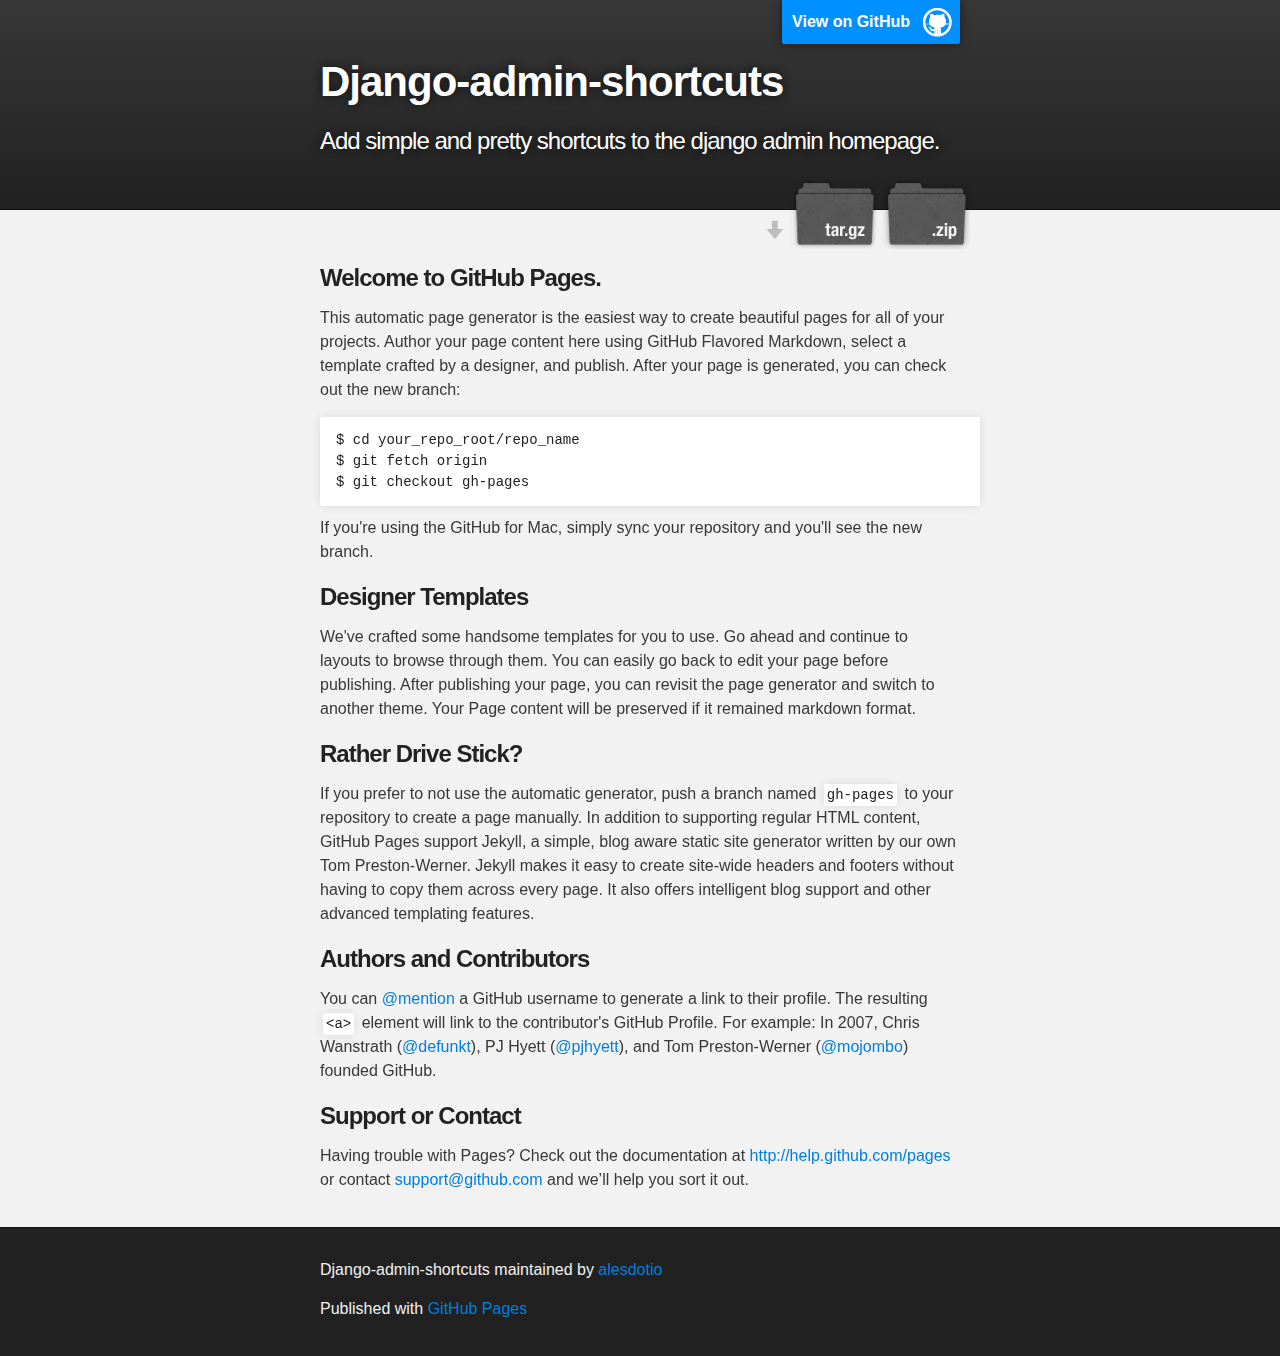
<file: index.html>
<!DOCTYPE html>
<html>

  <head>
    <meta charset='utf-8' />
    <meta http-equiv="X-UA-Compatible" content="chrome=1" />
    <meta name="description" content="Django-admin-shortcuts : Add simple and pretty shortcuts to the django admin homepage." />

    <link rel="stylesheet" type="text/css" media="screen" href="stylesheets/stylesheet.css">

    <title>Django-admin-shortcuts</title>
  </head>

  <body>

    <!-- HEADER -->
    <div id="header_wrap" class="outer">
        <header class="inner">
          <a id="forkme_banner" href="https://github.com/alesdotio/django-admin-shortcuts">View on GitHub</a>

          <h1 id="project_title">Django-admin-shortcuts</h1>
          <h2 id="project_tagline">Add simple and pretty shortcuts to the django admin homepage.</h2>

            <section id="downloads">
              <a class="zip_download_link" href="https://github.com/alesdotio/django-admin-shortcuts/zipball/master">Download this project as a .zip file</a>
              <a class="tar_download_link" href="https://github.com/alesdotio/django-admin-shortcuts/tarball/master">Download this project as a tar.gz file</a>
            </section>
        </header>
    </div>

    <!-- MAIN CONTENT -->
    <div id="main_content_wrap" class="outer">
      <section id="main_content" class="inner">
        <h3>Welcome to GitHub Pages.</h3>

<p>This automatic page generator is the easiest way to create beautiful pages for all of your projects. Author your page content here using GitHub Flavored Markdown, select a template crafted by a designer, and publish. After your page is generated, you can check out the new branch:</p>

<pre><code>$ cd your_repo_root/repo_name
$ git fetch origin
$ git checkout gh-pages
</code></pre>

<p>If you're using the GitHub for Mac, simply sync your repository and you'll see the new branch.</p>

<h3>Designer Templates</h3>

<p>We've crafted some handsome templates for you to use. Go ahead and continue to layouts to browse through them. You can easily go back to edit your page before publishing. After publishing your page, you can revisit the page generator and switch to another theme. Your Page content will be preserved if it remained markdown format.</p>

<h3>Rather Drive Stick?</h3>

<p>If you prefer to not use the automatic generator, push a branch named <code>gh-pages</code> to your repository to create a page manually. In addition to supporting regular HTML content, GitHub Pages support Jekyll, a simple, blog aware static site generator written by our own Tom Preston-Werner. Jekyll makes it easy to create site-wide headers and footers without having to copy them across every page. It also offers intelligent blog support and other advanced templating features.</p>

<h3>Authors and Contributors</h3>

<p>You can <a href="https://github.com/blog/821" class="user-mention">@mention</a> a GitHub username to generate a link to their profile. The resulting <code>&lt;a&gt;</code> element will link to the contributor's GitHub Profile. For example: In 2007, Chris Wanstrath (<a href="https://github.com/defunkt" class="user-mention">@defunkt</a>), PJ Hyett (<a href="https://github.com/pjhyett" class="user-mention">@pjhyett</a>), and Tom Preston-Werner (<a href="https://github.com/mojombo" class="user-mention">@mojombo</a>) founded GitHub.</p>

<h3>Support or Contact</h3>

<p>Having trouble with Pages? Check out the documentation at <a href="http://help.github.com/pages">http://help.github.com/pages</a> or contact <a href="mailto:support@github.com">support@github.com</a> and we’ll help you sort it out.</p>
      </section>
    </div>

    <!-- FOOTER  -->
    <div id="footer_wrap" class="outer">
      <footer class="inner">
        <p class="copyright">Django-admin-shortcuts maintained by <a href="https://github.com/alesdotio">alesdotio</a></p>
        <p>Published with <a href="http://pages.github.com">GitHub Pages</a></p>
      </footer>
    </div>

    

  </body>
</html>
</file>
<file: stylesheets/stylesheet.css>
/*******************************************************************************
Slate Theme for Github Pages
by Jason Costello, @jsncostello
*******************************************************************************/

@import url(pygment_trac.css);

/*******************************************************************************
MeyerWeb Reset
*******************************************************************************/

html, body, div, span, applet, object, iframe,
h1, h2, h3, h4, h5, h6, p, blockquote, pre,
a, abbr, acronym, address, big, cite, code,
del, dfn, em, img, ins, kbd, q, s, samp,
small, strike, strong, sub, sup, tt, var,
b, u, i, center,
dl, dt, dd, ol, ul, li,
fieldset, form, label, legend,
table, caption, tbody, tfoot, thead, tr, th, td,
article, aside, canvas, details, embed,
figure, figcaption, footer, header, hgroup,
menu, nav, output, ruby, section, summary,
time, mark, audio, video {
  margin: 0;
  padding: 0;
  border: 0;
  font: inherit;
  vertical-align: baseline;
}

/* HTML5 display-role reset for older browsers */
article, aside, details, figcaption, figure,
footer, header, hgroup, menu, nav, section {
  display: block;
}

ol, ul {
  list-style: none;
}

blockquote, q {
}

table {
  border-collapse: collapse;
  border-spacing: 0;
}

a:focus {
  outline: none;
}

/*******************************************************************************
Theme Styles
*******************************************************************************/

body {
  box-sizing: border-box;
  color:#373737;
  background: #212121;
  font-size: 16px;
  font-family: 'Myriad Pro', Calibri, Helvetica, Arial, sans-serif;
  line-height: 1.5;
  -webkit-font-smoothing: antialiased;
}

h1, h2, h3, h4, h5, h6 {
  margin: 10px 0;
  font-weight: 700;
  color:#222222;
  font-family: 'Lucida Grande', 'Calibri', Helvetica, Arial, sans-serif;
  letter-spacing: -1px;
}

h1 {
  font-size: 36px;
  font-weight: 700;
}

h2 {
  padding-bottom: 10px;
  font-size: 32px;
  background: url('../images/bg_hr.png') repeat-x bottom;
}

h3 {
  font-size: 24px;
}

h4 {
  font-size: 21px;
}

h5 {
  font-size: 18px;
}

h6 {
  font-size: 16px;
}

p {
  margin: 10px 0 15px 0;
}

footer p {
  color: #f2f2f2;
}

a {
  text-decoration: none;
  color: #007edf;
  text-shadow: none;

  transition: color 0.5s ease;
  transition: text-shadow 0.5s ease;
  -webkit-transition: color 0.5s ease;
  -webkit-transition: text-shadow 0.5s ease;
  -moz-transition: color 0.5s ease;
  -moz-transition: text-shadow 0.5s ease;
  -o-transition: color 0.5s ease;
  -o-transition: text-shadow 0.5s ease;
  -ms-transition: color 0.5s ease;
  -ms-transition: text-shadow 0.5s ease;
}

#main_content a:hover {
  color: #0069ba;
  text-shadow: #0090ff 0px 0px 2px;
}

footer a:hover {
  color: #43adff;
  text-shadow: #0090ff 0px 0px 2px;
}

em {
  font-style: italic;
}

strong {
  font-weight: bold;
}

img {
  position: relative;
  margin: 0 auto;
  max-width: 739px;
  padding: 5px;
  margin: 10px 0 10px 0;
  border: 1px solid #ebebeb;

  box-shadow: 0 0 5px #ebebeb;
  -webkit-box-shadow: 0 0 5px #ebebeb;
  -moz-box-shadow: 0 0 5px #ebebeb;
  -o-box-shadow: 0 0 5px #ebebeb;
  -ms-box-shadow: 0 0 5px #ebebeb;
}

pre, code {
  width: 100%;
  color: #222;
  background-color: #fff;

  font-family: Monaco, "Bitstream Vera Sans Mono", "Lucida Console", Terminal, monospace;
  font-size: 14px;

  border-radius: 2px;
  -moz-border-radius: 2px;
  -webkit-border-radius: 2px;



}

pre {
  width: 100%;
  padding: 10px;
  box-shadow: 0 0 10px rgba(0,0,0,.1);
  overflow: auto;
}

code {
  padding: 3px;
  margin: 0 3px;
  box-shadow: 0 0 10px rgba(0,0,0,.1);
}

pre code {
  display: block;
  box-shadow: none;
}

blockquote {
  color: #666;
  margin-bottom: 20px;
  padding: 0 0 0 20px;
  border-left: 3px solid #bbb;
}

ul, ol, dl {
  margin-bottom: 15px
}

ul li {
  list-style: inside;
  padding-left: 20px;
}

ol li {
  list-style: decimal inside;
  padding-left: 20px;
}

dl dt {
  font-weight: bold;
}

dl dd {
  padding-left: 20px;
  font-style: italic;
}

dl p {
  padding-left: 20px;
  font-style: italic;
}

hr {
  height: 1px;
  margin-bottom: 5px;
  border: none;
  background: url('../images/bg_hr.png') repeat-x center;
}

table {
  border: 1px solid #373737;
  margin-bottom: 20px;
  text-align: left;
 }

th {
  font-family: 'Lucida Grande', 'Helvetica Neue', Helvetica, Arial, sans-serif;
  padding: 10px;
  background: #373737;
  color: #fff;
 }

td {
  padding: 10px;
  border: 1px solid #373737;
 }

form {
  background: #f2f2f2;
  padding: 20px;
}

img {
  width: 100%;
  max-width: 100%;
}

/*******************************************************************************
Full-Width Styles
*******************************************************************************/

.outer {
  width: 100%;
}

.inner {
  position: relative;
  max-width: 640px;
  padding: 20px 10px;
  margin: 0 auto;
}

#forkme_banner {
  display: block;
  position: absolute;
  top:0;
  right: 10px;
  z-index: 10;
  padding: 10px 50px 10px 10px;
  color: #fff;
  background: url('../images/blacktocat.png') #0090ff no-repeat 95% 50%;
  font-weight: 700;
  box-shadow: 0 0 10px rgba(0,0,0,.5);
  border-bottom-left-radius: 2px;
  border-bottom-right-radius: 2px;
}

#header_wrap {
  background: #212121;
  background: -moz-linear-gradient(top, #373737, #212121);
  background: -webkit-linear-gradient(top, #373737, #212121);
  background: -ms-linear-gradient(top, #373737, #212121);
  background: -o-linear-gradient(top, #373737, #212121);
  background: linear-gradient(top, #373737, #212121);
}

#header_wrap .inner {
  padding: 50px 10px 30px 10px;
}

#project_title {
  margin: 0;
  color: #fff;
  font-size: 42px;
  font-weight: 700;
  text-shadow: #111 0px 0px 10px;
}

#project_tagline {
  color: #fff;
  font-size: 24px;
  font-weight: 300;
  background: none;
  text-shadow: #111 0px 0px 10px;
}

#downloads {
  position: absolute;
  width: 210px;
  z-index: 10;
  bottom: -40px;
  right: 0;
  height: 70px;
  background: url('../images/icon_download.png') no-repeat 0% 90%;
}

.zip_download_link {
  display: block;
  float: right;
  width: 90px;
  height:70px;
  text-indent: -5000px;
  overflow: hidden;
  background: url(../images/sprite_download.png) no-repeat bottom left;
}

.tar_download_link {
  display: block;
  float: right;
  width: 90px;
  height:70px;
  text-indent: -5000px;
  overflow: hidden;
  background: url(../images/sprite_download.png) no-repeat bottom right;
  margin-left: 10px;
}

.zip_download_link:hover {
  background: url(../images/sprite_download.png) no-repeat top left;
}

.tar_download_link:hover {
  background: url(../images/sprite_download.png) no-repeat top right;
}

#main_content_wrap {
  background: #f2f2f2;
  border-top: 1px solid #111;
  border-bottom: 1px solid #111;
}

#main_content {
  padding-top: 40px;
}

#footer_wrap {
  background: #212121;
}



/*******************************************************************************
Small Device Styles
*******************************************************************************/

@media screen and (max-width: 480px) {
  body {
    font-size:14px;
  }

  #downloads {
    display: none;
  }

  .inner {
    min-width: 320px;
    max-width: 480px;
  }

  #project_title {
  font-size: 32px;
  }

  h1 {
    font-size: 28px;
  }

  h2 {
    font-size: 24px;
  }

  h3 {
    font-size: 21px;
  }

  h4 {
    font-size: 18px;
  }

  h5 {
    font-size: 14px;
  }

  h6 {
    font-size: 12px;
  }

  code, pre {
    min-width: 320px;
    max-width: 480px;
    font-size: 11px;
  }

}
</file>
